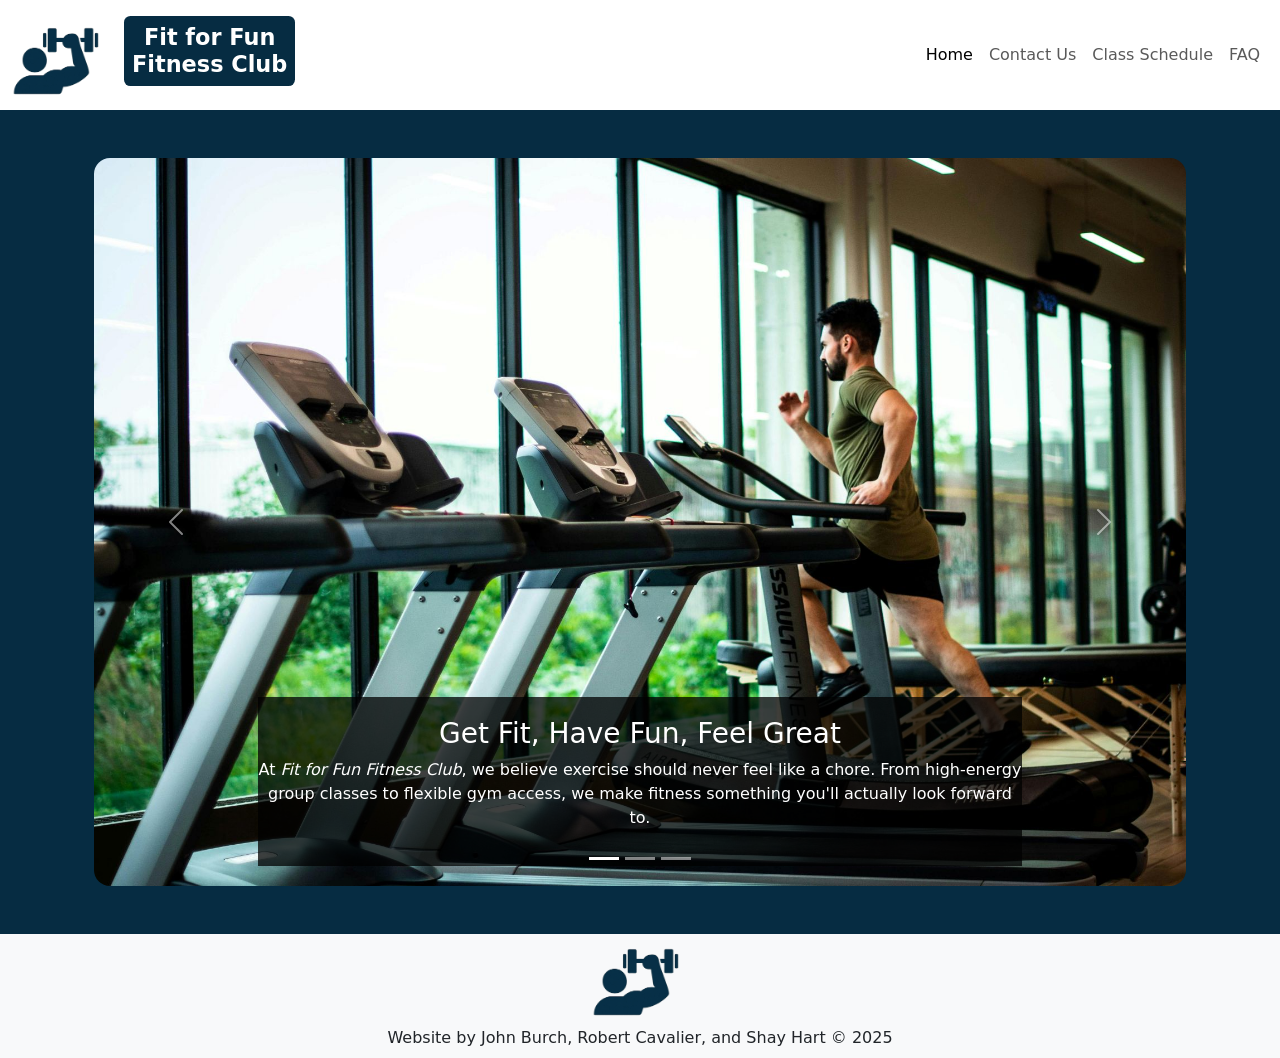
<file: index.html>
<!DOCTYPE html>
<html lang="en">

<head>
    <meta charset="UTF-8">
    <meta name="viewport" content="width=device-width, initial-scale=1.0">
    <title>Home | Fit for Fun Fitness Club</title>
    <link href="https://cdn.jsdelivr.net/npm/bootstrap@5.3.3/dist/css/bootstrap.min.css" rel="stylesheet">
    <link rel="stylesheet" href="style.css">
</head>

<body>
    <nav class="navbar navbar-expand-md bg-white">
        <div class="container-fluid">
            <a class="navbar-brand" href="index.html"><img src="img/fitness-club-logo.png" alt="Fit for Fun Fitness Club" class="custom-logo"></a>
            <h1 class="d-none d-sm-block">Fit for Fun<br>Fitness Club</h1>
            <button class="navbar-toggler" type="button" data-bs-toggle="collapse" data-bs-target="#navbarNav"
                aria-controls="navbarNav" aria-expanded="false" aria-label="Toggle navigation">
                <span class="navbar-toggler-icon"></span>
            </button>
            <div class="collapse navbar-collapse" id="navbarNav">
                <ul class="navbar-nav ms-auto text-end">
                    <li class="nav-item">
                        <a class="nav-link active" aria-current="page" href="index.html">Home</a>
                    </li>
                    <li class="nav-item">
                        <a class="nav-link" href="contactus.html">Contact Us</a>
                    </li>
                    <li class="nav-item">
                        <a class="nav-link" href="classschedule.html">Class Schedule</a>
                    </li>
                    <li class="nav-item">
                        <a class="nav-link" href="faq.html">FAQ</a>
                    </li>
                </ul>
            </div>
        </div>
    </nav>
    <main>
        <div class="container mt-5">
            <div class="container-fluid">
                <div id="homepage-carousel" class="carousel slide">
                    <div class="carousel-indicators">
                        <button type="button" data-bs-target="#homepage-carousel" data-bs-slide-to="0" class="active"
                            aria-current="true" aria-label="Slide 1"></button>
                        <button type="button" data-bs-target="#homepage-carousel" data-bs-slide-to="1"
                            aria-label="Slide 2"></button>
                        <button type="button" data-bs-target="#homepage-carousel" data-bs-slide-to="2"
                            aria-label="Slide 3"></button>
                    </div>
                    <div class="carousel-inner rounded-4">
                        <div class="carousel-item active">
                            <img src="img/fitness-card-img.jpg" class="card-img-top" alt="Man running on a treadmill">
                            <div class="carousel-caption d-none d-md-block bg-black bg-opacity-75 text-white">
                                <h3>Get Fit, Have Fun, Feel Great</h3>
                                <p>At <i>Fit for Fun Fitness Club</i>, we believe exercise should never feel like
                                    a chore. From high-energy group classes to flexible gym access, we make fitness something
                                    you'll
                                    actually look forward to.</p>
                            </div>
                        </div>
                        <div class="carousel-item rounded-4">
                            <img src="img/gym-floor-weights.jpg" class="d-block w-100" alt="...">
                            <div class="carousel-caption d-none d-md-block bg-black bg-opacity-75 text-white">
                                <h3>A Community That Moves Together</h3>
                                <p>Our group classes bring peopel together, spark motivation, and make every session feel like a team victory.</p>
                            </div>
                        </div>
                        <div class="carousel-item rounded-4">
                            <img src="img/gym-man-lifting.jpg" class="d-block w-100" alt="...">
                            <div class="carousel-caption d-none d-md-block bg-black bg-opacity-75 text-white">
                                <h3>Your Goals, Your Pace</h3>
                                <p>Our trainers, equipment, and flexible programs give you everything you need to grow stronger, healthier</p>
                            </div>
                        </div>
                        <button class="carousel-control-prev" type="button" data-bs-target="#homepage-carousel"
                            data-bs-slide="prev">
                            <span class="carousel-control-prev-icon" aria-hidden="true"></span>
                            <span class="visually-hidden">Previous</span>
                        </button>
                        <button class="carousel-control-next" type="button" data-bs-target="#homepage-carousel"
                            data-bs-slide="next">
                            <span class="carousel-control-next-icon" aria-hidden="true"></span>
                            <span class="visually-hidden">Next</span>
                        </button>
                    </div>
                </div>
            </div>
        </div>
    </main>
    <footer class="text-center bg-light mt-5 pb-2">
        <img src="img/fitness-club-logo.png" alt="Fit for Fun Fitness Club" class="custom-logo mb-2">
        <p class="text-blue mb-0">Website by John Burch, Robert Cavalier, and Shay Hart &copy; 2025</p>
    </footer>
    <script src="https://cdn.jsdelivr.net/npm/bootstrap@5.3.3/dist/js/bootstrap.bundle.min.js"></script>
</body>

</html>
</file>
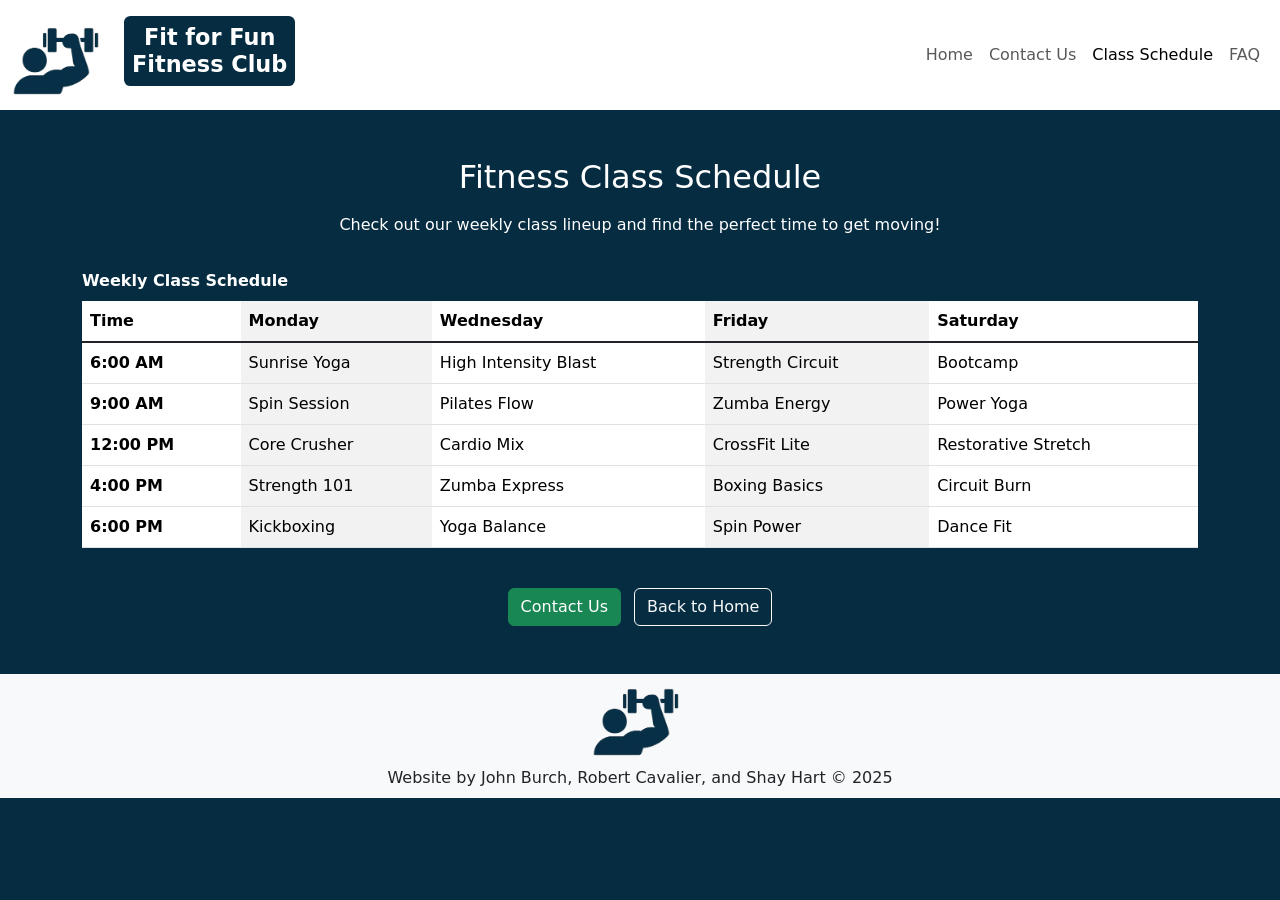
<file: classschedule.html>
<!DOCTYPE html>
<html lang="en">

<head>
    <meta charset="UTF-8">
    <meta name="viewport" content="width=device-width, initial-scale=1.0">
    <title>Class Schedule | Fit for Fun Fitness Club</title>
    <link href="https://cdn.jsdelivr.net/npm/bootstrap@5.3.3/dist/css/bootstrap.min.css" rel="stylesheet">
    <link rel="stylesheet" href="style.css">
</head>

<body>
    <nav class="navbar navbar-expand-md bg-white">
        <div class="container-fluid">
            <a class="navbar-brand" href="index.html"><img src="img/fitness-club-logo.png"
                    alt="Fit for Fun Fitness Club" class="custom-logo"></a>
            <h1 class="d-none d-sm-block">Fit for Fun<br>Fitness Club</h1>
            <button class="navbar-toggler" type="button" data-bs-toggle="collapse" data-bs-target="#navbarNav"
                aria-controls="navbarNav" aria-expanded="false" aria-label="Toggle navigation">
                <span class="navbar-toggler-icon"></span>
            </button>
            <div class="collapse navbar-collapse" id="navbarNav">
                <ul class="navbar-nav ms-auto text-end">
                    <li class="nav-item">
                        <a class="nav-link" href="index.html">Home</a>
                    </li>
                    <li class="nav-item">
                        <a class="nav-link" href="contactus.html">Contact Us</a>
                    </li>
                    <li class="nav-item">
                        <a class="nav-link active" aria-current="page" href="classschedule.html">Class Schedule</a>
                    </li>
                    <li class="nav-item">
                        <a class="nav-link" href="faq.html">FAQ</a>
                    </li>
                </ul>
            </div>
        </div>
    </nav>
    <main>
        <div class="container mt-5 mb-5">
            <h2 class="text-white text-center mb-3">Fitness Class Schedule</h2>
            <p class="text-white text-center mb-4">
                Check out our weekly class lineup and find the perfect time to get moving!
            </p>

            <div class="table-responsive">
                <table class="table table-striped-columns caption-top">
                    <caption>Weekly Class Schedule</caption>
                    <thead>
                        <tr>
                            <th scope="col">Time</th>
                            <th scope="col">Monday</th>
                            <th scope="col">Wednesday</th>
                            <th scope="col">Friday</th>
                            <th scope="col">Saturday</th>
                        </tr>
                    </thead>
                    <tbody class="table-group-divider">
                        <tr>
                            <th scope="row">6:00 AM</th>
                            <td>Sunrise Yoga</td>
                            <td>High Intensity Blast</td>
                            <td>Strength Circuit</td>
                            <td>Bootcamp</td>
                        </tr>
                        <tr>
                            <th scope="row">9:00 AM</th>
                            <td>Spin Session</td>
                            <td>Pilates Flow</td>
                            <td>Zumba Energy</td>
                            <td>Power Yoga</td>
                        </tr>
                        <tr>
                            <th scope="row">12:00 PM</th>
                            <td>Core Crusher</td>
                            <td>Cardio Mix</td>
                            <td>CrossFit Lite</td>
                            <td>Restorative Stretch</td>
                        </tr>
                        <tr>
                            <th scope="row">4:00 PM</th>
                            <td>Strength 101</td>
                            <td>Zumba Express</td>
                            <td>Boxing Basics</td>
                            <td>Circuit Burn</td>
                        </tr>
                        <tr>
                            <th scope="row">6:00 PM</th>
                            <td>Kickboxing</td>
                            <td>Yoga Balance</td>
                            <td>Spin Power</td>
                            <td>Dance Fit</td>
                        </tr>
                    </tbody>
                </table>
            </div>

            <div class="text-center mt-4">
                <a href="contactus.html" class="btn btn-success me-2">Contact Us</a>
                <a href="index.html" class="btn btn-outline-light">Back to Home</a>
            </div>
        </div>
    </main>
    <footer class="text-center bg-light mt-5 pb-2">
        <img src="img/fitness-club-logo.png" alt="Fit for Fun Fitness Club" class="custom-logo mb-2">
        <p class="text-blue mb-0">Website by John Burch, Robert Cavalier, and Shay Hart &copy; 2025</p>
    </footer>
    <script src="https://cdn.jsdelivr.net/npm/bootstrap@5.3.3/dist/js/bootstrap.bundle.min.js"></script>
</body>

</html>
</file>
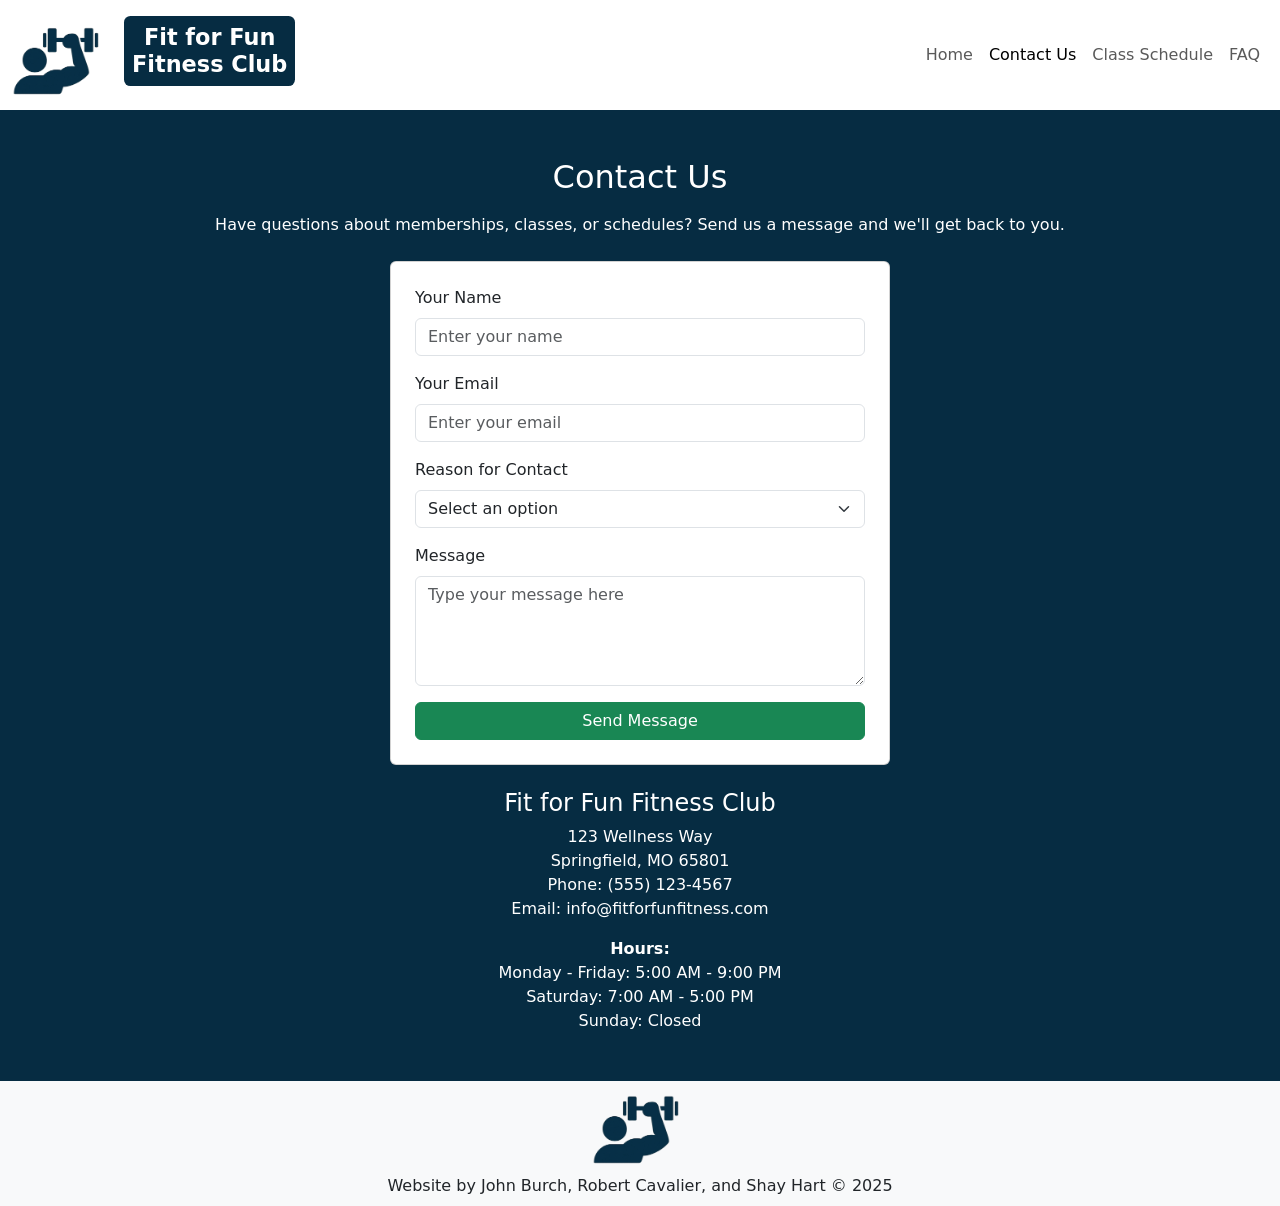
<file: contactus.html>
<!DOCTYPE html>
<html lang="en">

<head>
    <meta charset="UTF-8">
    <meta name="viewport" content="width=device-width, initial-scale=1.0">
    <title>Contact Us | Fit for Fun Fitness Club</title>
    <link href="https://cdn.jsdelivr.net/npm/bootstrap@5.3.3/dist/css/bootstrap.min.css" rel="stylesheet">
    <link rel="stylesheet" href="style.css">
</head>

<body>
    <nav class="navbar navbar-expand-md bg-white">
        <div class="container-fluid">
            <a class="navbar-brand" href="index.html"><img src="img/fitness-club-logo.png"
                    alt="Fit for Fun Fitness Club" class="custom-logo"></a>
            <h1 class="d-none d-sm-block">Fit for Fun<br>Fitness Club</h1>
            <button class="navbar-toggler" type="button" data-bs-toggle="collapse" data-bs-target="#navbarNav"
                aria-controls="navbarNav" aria-expanded="false" aria-label="Toggle navigation">
                <span class="navbar-toggler-icon"></span>
            </button>
            <div class="collapse navbar-collapse" id="navbarNav">
                <ul class="navbar-nav ms-auto text-end">
                    <li class="nav-item">
                        <a class="nav-link" href="index.html">Home</a>
                    </li>
                    <li class="nav-item">
                        <a class="nav-link active" aria-current="page" href="contactus.html">Contact Us</a>
                    </li>
                    <li class="nav-item">
                        <a class="nav-link" href="classschedule.html">Class Schedule</a>
                    </li>
                    <li class="nav-item">
                        <a class="nav-link" href="faq.html">FAQ</a>
                    </li>
                </ul>
            </div>
        </div>
    </nav>
    <main>
        <div class="container mt-5 mb-5">
            <h2 class="text-white text-center mb-3">Contact Us</h2>
            <p class="text-white text-center mb-4">
                Have questions about memberships, classes, or schedules? Send us a message and we'll get back to you.
            </p>


            <form class="card p-4 mx-auto" style="max-width: 500px;" method="post" action="#">
                <div class="mb-3">
                    <label for="name" class="form-label">Your Name</label>
                    <input id="name" type="text" class="form-control" placeholder="Enter your name">
                </div>

                <div class="mb-3">
                    <label for="email" class="form-label">Your Email</label>
                    <input id="email" type="email" class="form-control" placeholder="Enter your email">
                </div>

                <div class="mb-3">
                    <label for="reason" class="form-label">Reason for Contact</label>
                    <select id="reason" class="form-select">
                        <option selected>Select an option</option>
                        <option>Membership Question</option>
                        <option>Class Information</option>
                        <option>Schedule Change</option>
                        <option>Other</option>
                    </select>
                </div>

                <div class="mb-3">
                    <label for="message" class="form-label">Message</label>
                    <textarea id="message" class="form-control" rows="4"
                        placeholder="Type your message here"></textarea>
                </div>

                <button type="submit" class="btn btn-success w-100">Send Message</button>
            </form>


            <div class="text-white text-center mt-4">
                <h4>Fit for Fun Fitness Club</h4>
                <p>
                    123 Wellness Way<br>
                    Springfield, MO 65801<br>
                    Phone: (555) 123-4567<br>
                    Email: info@fitforfunfitness.com
                </p>
                <p>
                    <strong>Hours:</strong><br>
                    Monday - Friday: 5:00 AM - 9:00 PM<br>
                    Saturday: 7:00 AM - 5:00 PM<br>
                    Sunday: Closed
                </p>
            </div>
        </div>
    </main>
    <footer class="text-center bg-light mt-5 pb-2">
        <img src="img/fitness-club-logo.png" alt="Fit for Fun Fitness Club" class="custom-logo mb-2">
        <p class="text-blue mb-0">Website by John Burch, Robert Cavalier, and Shay Hart &copy; 2025</p>
    </footer>
    <script src="https://cdn.jsdelivr.net/npm/bootstrap@5.3.3/dist/js/bootstrap.bundle.min.js"></script>
</body>

</html>
</file>
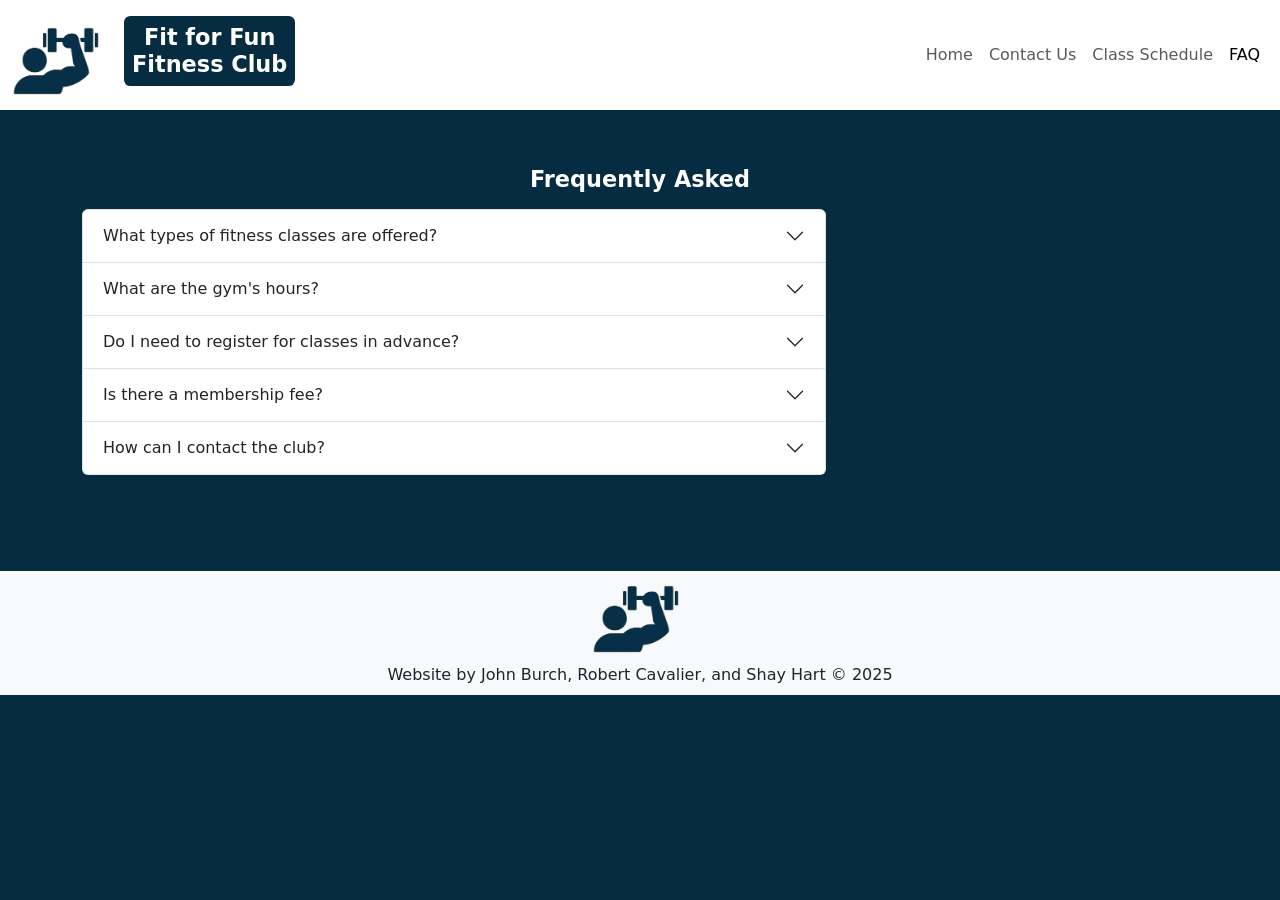
<file: faq.html>
<!DOCTYPE html>
<html lang="en">

<head>
    <meta charset="UTF-8">
    <meta name="viewport" content="width=device-width, initial-scale=1.0">
    <title>FAQ | Fit for Fun Fitness Club</title>
    <link href="https://cdn.jsdelivr.net/npm/bootstrap@5.3.3/dist/css/bootstrap.min.css" rel="stylesheet">
    <link rel="stylesheet" href="style.css">
</head>

<body>
    <nav class="navbar navbar-expand-md bg-white">
        <div class="container-fluid">
            <a class="navbar-brand" href="index.html"><img src="img/fitness-club-logo.png"
                    alt="Fit for Fun Fitness Club" class="custom-logo"></a>
            <h1 class="d-none d-sm-block">Fit for Fun<br>Fitness Club</h1>
            <button class="navbar-toggler" type="button" data-bs-toggle="collapse" data-bs-target="#navbarNav"
                aria-controls="navbarNav" aria-expanded="false" aria-label="Toggle navigation">
                <span class="navbar-toggler-icon"></span>
            </button>
            <div class="collapse navbar-collapse" id="navbarNav">
                <ul class="navbar-nav ms-auto text-end">
                    <li class="nav-item">
                        <a class="nav-link" href="index.html">Home</a>
                    </li>
                    <li class="nav-item">
                        <a class="nav-link" href="contactus.html">Contact Us</a>
                    </li>
                    <li class="nav-item">
                        <a class="nav-link" href="classschedule.html">Class Schedule</a>
                    </li>
                    <li class="nav-item">
                        <a class="nav-link active" aria-current="page" href="faq.html">FAQ</a>
                    </li>
                </ul>
            </div>
        </div>
    </nav>
    <div class="container py-5">
        <h1>Frequently Asked<br></h1>
        <div class="col-md-8">
            <div class="accordion" id="faqAccordion">

                <div class="accordion-item">
                    <h2 class="accordion-header" id="headingOne">
                        <button class="accordion-button collapsed" type="button" data-bs-toggle="collapse"
                            data-bs-target="#collapseOne">What types of fitness classes are offered?</button>
                    </h2>
                    <div id="collapseOne" class="accordion-collapse collapse" data-bs-parent="#faqAccordion">
                        <div class="accordion-body">We offer a multitude of classes including boxing, dance, kickboxing,
                            spin, yoga, zumba and more!
                        </div>
                    </div>
                </div>

                <div class="accordion-item">
                    <h2 class="accordion-header" id="headingTwo">
                        <button class="accordion-button collapsed" type="button" data-bs-toggle="collapse"
                            data-bs-target="#collapseTwo">What are the gym's hours?</button>
                    </h2>
                    <div id="collapseTwo" class="accordion-collapse collapse" data-bs-parent="#faqAccordion">
                        <div class="accordion-body">The gym is open from 6 am to 8 pm every day of the week. Classes are
                            offered on Mondays, Wednesdays, Fridays, and Saturdays.
                        </div>
                    </div>
                </div>

                <div class="accordion-item">
                    <h2 class="accordion-header" id="headingThree">
                        <button class="accordion-button collapsed" type="button" data-bs-toggle="collapse"
                            data-bs-target="#collapseThree">Do I need to register for classes in advance?</button>
                    </h2>
                    <div id="collapseThree" class="accordion-collapse collapse" data-bs-parent="#faqAccordion">
                        <div class="accordion-body">No registration required. First come first serve.</div>
                    </div>
                </div>

                <div class="accordion-item">
                    <h2 class="accordion-header" id="headingFour">
                        <button class="accordion-button collapsed" type="button" data-bs-toggle="collapse"
                            data-bs-target="#collapseFour">Is there a membership fee?</button>
                    </h2>
                    <div id="collapseFour" class="accordion-collapse collapse" data-bs-parent="#faqAccordion">
                        <div class="accordion-body">We offer monthly and yearly memberships. Contact us for pricing and
                            promotions.</div>
                    </div>
                </div>

                <div class="accordion-item">
                    <h2 class="accordion-header" id="headingFive">
                        <button class="accordion-button collapsed" type="button" data-bs-toggle="collapse"
                            data-bs-target="#collapseFive">How can I contact the club?</button>
                    </h2>
                    <div id="collapseFive" class="accordion-collapse collapse" data-bs-parent="#faqAccordion">
                        <div class="accordion-body">You can reach us via our <a href="contactus.html">Contact Us</a>
                            page or visit during business hours.
                        </div>
                    </div>
                </div>
            </div>
        </div>
    </div>
    <footer class="text-center bg-light mt-5 pb-2">
        <img src="img/fitness-club-logo.png" alt="Fit for Fun Fitness Club" class="custom-logo mb-2">
        <p class="text-blue mb-0">Website by John Burch, Robert Cavalier, and Shay Hart &copy; 2025</p>
    </footer>
    <script src="https://cdn.jsdelivr.net/npm/bootstrap@5.3.3/dist/js/bootstrap.bundle.min.js"></script>
</body>

</html>
</file>
<file: style.css>
/* Custom Styling (not Bootstrap) */

body {
    background-color: #062C42;
}

h1 {
    background-color: #062C42;
    color: white;
    text-align: center;
    padding: 0.5rem;
    font-size: 1.4em;
    font-weight: 800;
    border-radius: 0.4rem;
}

table caption {
    color: white;
    font-weight: 600;
}

.custom-logo {
    width: 6rem;
    height: auto;
}
</file>
